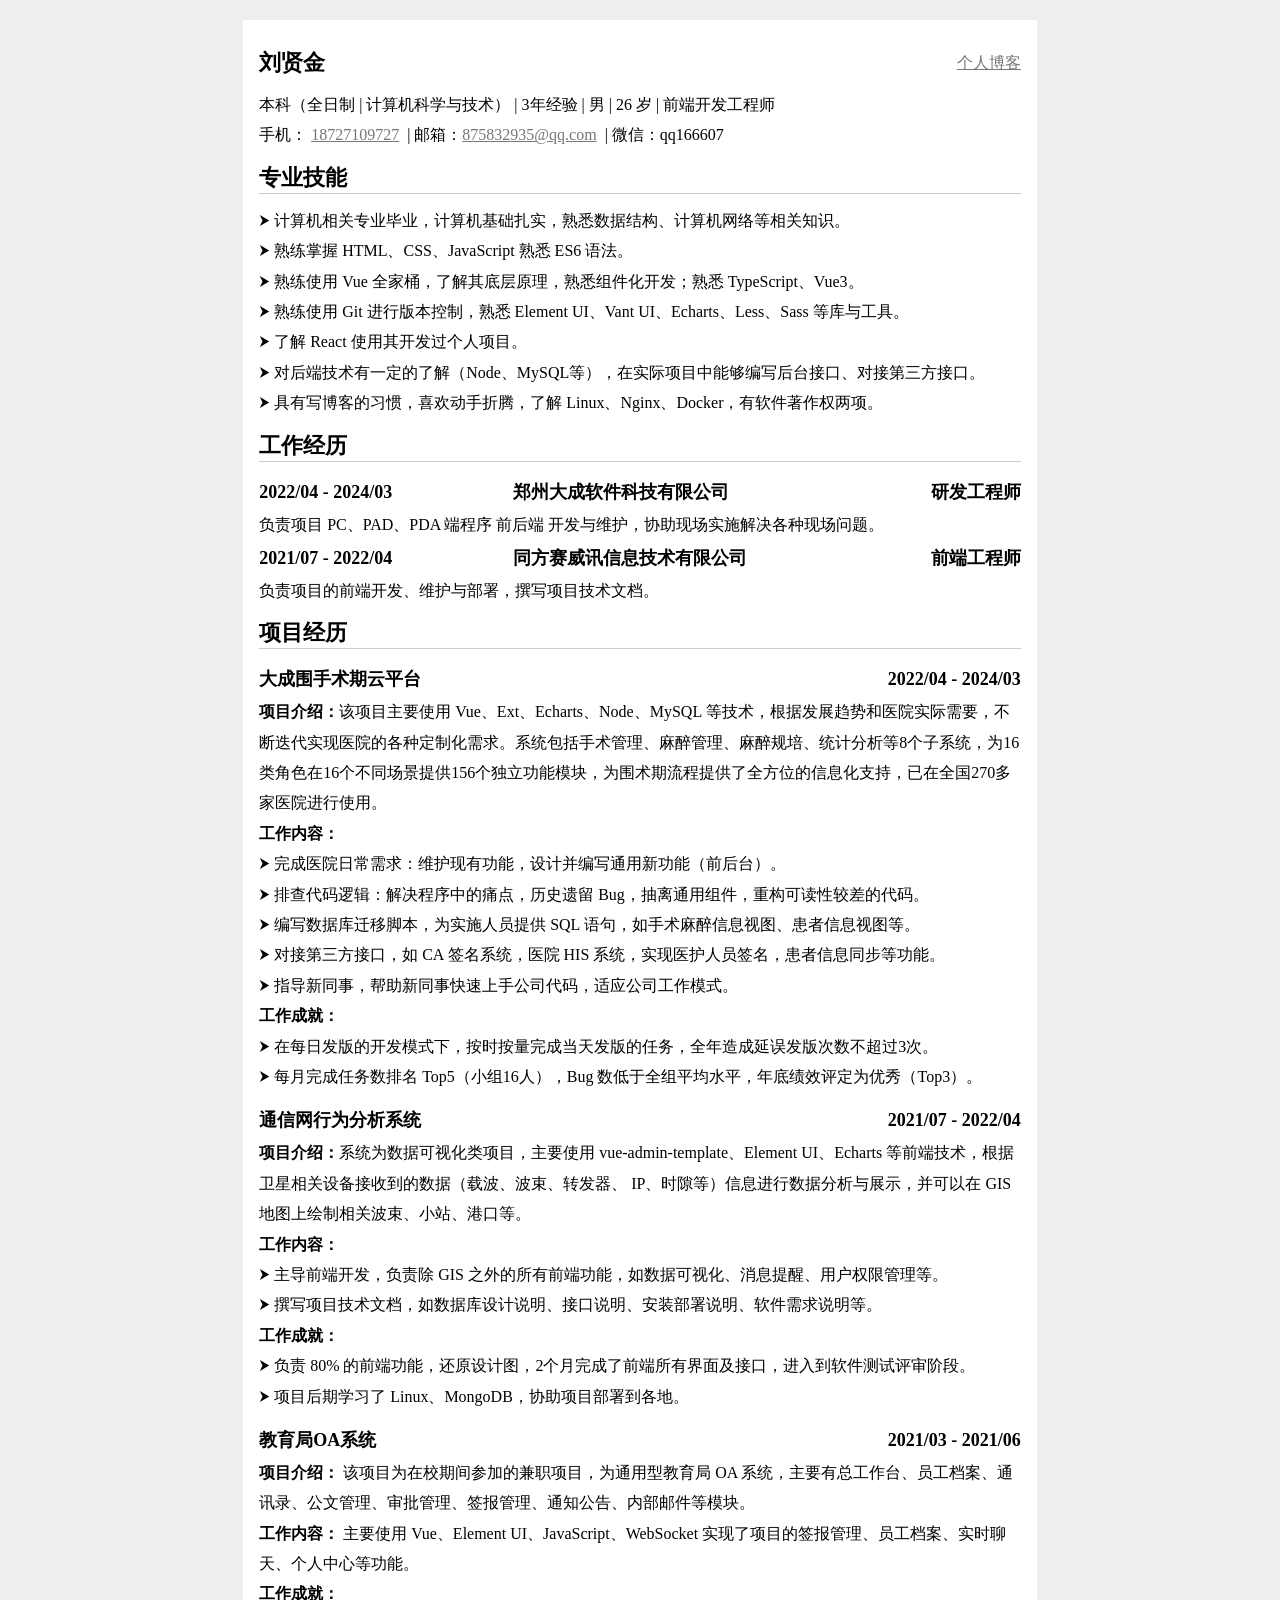
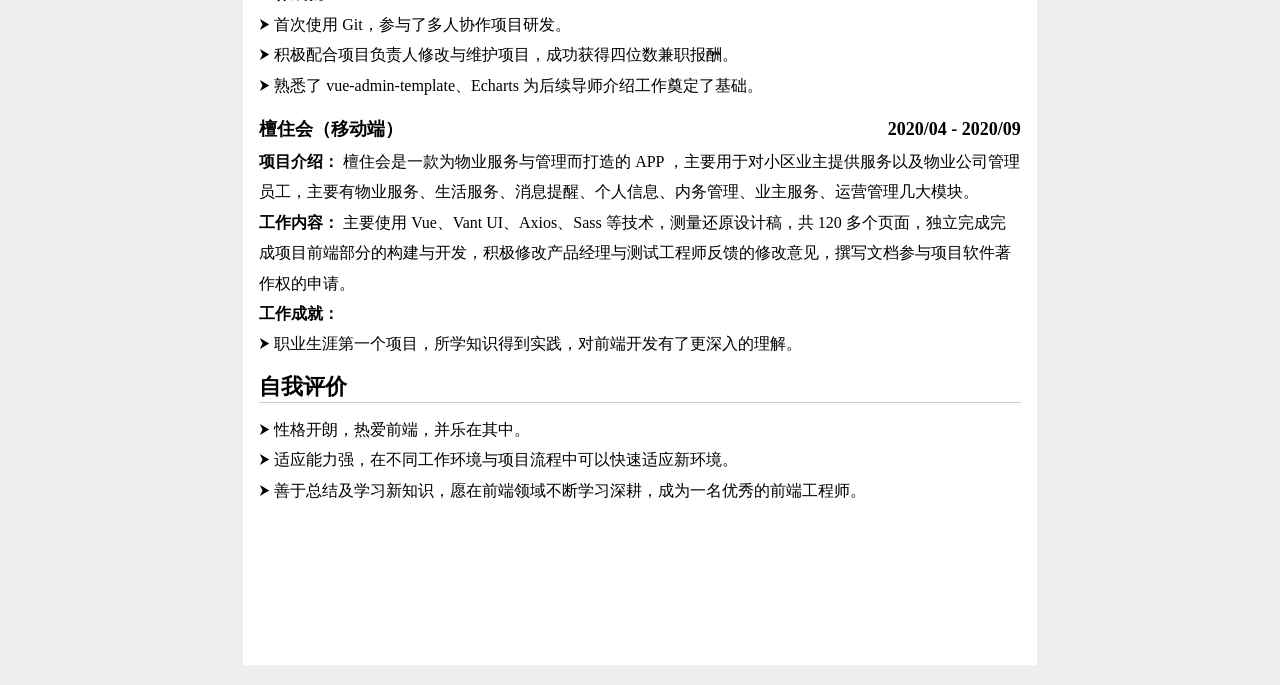
<file: index.html>
<!DOCTYPE html>
<html lang="zh">
<head>
  <meta charset="UTF-8">
  <meta http-equiv="X-UA-Compatible" content="IE=edge">
  <meta name="viewport"
        content="width=device-width,initial-scale=1,minimum-scale=1,maximum-scale=1,user-scalable=no,viewport-fit=cover">
  <meta name="format-detection" content="telephone=no"/>
  <title>我的简历</title>
  <link rel="stylesheet" href="./index.css">
</head>
<body>
<article>
  <section>
    <div class="title">
      <h1 class="name">刘贤金</h1>
      <div>
        <div>
          <a href="https://yixuan.today" target="_blank">个人博客</a>
        </div>
      </div>
    </div>
    <div class="row  pc-row">
      <div>
        本科（全日制 | 计算机科学与技术）<span class="pc-interval">&nbsp;|&nbsp;</span>
      </div>
      <div>3年经验&nbsp;|&nbsp;男&nbsp;|&nbsp;26 岁&nbsp;|&nbsp;前端开发工程师</div>
    </div>
    <div class="row pc-row">
      <div>手机：
        <a href="tel:18727109727">18727109727</a>
        <span class="pc-interval">&nbsp;|&nbsp;</span>
      </div>
      <div>
        邮箱：<a href="mailto:875832935@qq.com">875832935@qq.com</a>
        <span class="pc-interval">&nbsp;|&nbsp;</span>
      </div>
      <div>
        微信：qq166607
      </div>
    </div>
  </section>
  <section>
    <h1>专业技能</h1>
    <div class="row">
      <img src="icon/item.svg" width="11px" alt="item"/>
      计算机相关专业毕业，计算机基础扎实，熟悉数据结构、计算机网络等相关知识。
    </div>
    <div class="row">
      <img src="icon/item.svg" width="11px" alt="item"/>
      熟练掌握<span class="tag"> HTML、CSS、JavaScript </span>熟悉 ES6 语法。
    </div>
    <div class="row">
      <img src="icon/item.svg" width="11px" alt="item"/>
      熟练使用<span class="tag"> Vue 全家桶</span>，了解其底层原理，熟悉组件化开发；熟悉<span class="tag"> TypeScript、Vue3</span>。
    </div>
    <div class="row">
      <img src="icon/item.svg" width="11px" alt="item"/>
      熟练使用<span class="tag"> Git </span>进行版本控制，熟悉<span class="tag"> Element UI、Vant UI、Echarts、Less、Sass </span>等库与工具。
    </div>
    <div class="row">
      <img src="icon/item.svg" width="11px" alt="item"/>
      了解 React 使用其开发过个人项目。
    </div>
    <div class="row">
      <img src="icon/item.svg" width="11px" alt="item"/>
      对后端技术有一定的了解（Node、MySQL等），在实际项目中能够编写后台接口、对接第三方接口。
    </div>
    <div class="row">
      <img src="icon/item.svg" width="11px" alt="item"/>
      具有写博客的习惯，喜欢动手折腾，了解 Linux、Nginx、Docker，有软件著作权两项。
    </div>
  </section>
  <section>
    <h1>工作经历</h1>
    <div class="sub-title-compatible row">
      <div>2022/04 - 2024/03</div>
      <div>郑州大成软件科技有限公司</div>
      <div>研发工程师</div>
    </div>
    <div class="row">
      负责项目 <span class="tag">PC、PAD、PDA </span>端程序<span class="tag">&nbsp;前后端&nbsp;</span>开发与维护，协助现场实施解决各种现场问题。
    </div>
    <div class="sub-title-compatible row">
      <div>2021/07 - 2022/04</div>
      <div>同方赛威讯信息技术有限公司 </div>
      <div>前端工程师</div>
    </div>
    <div class="row">
      负责项目的前端开发、维护与部署，撰写项目技术文档。
    </div>
  </section>
  <section>
    <h1>项目经历</h1>
    <div class="sub-title-compatible row">
      <div>大成围手术期云平台</div>
      <div>2022/04 - 2024/03</div>
    </div>
    <div class="row">
      <span class="row-title">项目介绍：</span>该项目主要使用 <span class="tag">Vue、Ext、Echarts、Node、MySQL </span>等技术，根据发展趋势和医院实际需要，不断迭代实现医院的各种定制化需求。系统包括手术管理、麻醉管理、麻醉规培、统计分析等8个子系统，为16类角色在16个不同场景提供156个独立功能模块，为围术期流程提供了全方位的信息化支持，已在全国270多家医院进行使用。
      <br/>
      <span class="row-title">工作内容：</span>
      <div>
        <div class="row">
          <img src="icon/item.svg" width="11px" alt="item"/>
          完成医院日常需求：维护现有功能，设计并编写通用新功能（前后台）。
        </div>
        <div class="row">
          <img src="icon/item.svg" width="11px" alt="item"/>
          排查代码逻辑：解决程序中的痛点，历史遗留 Bug，抽离通用组件，重构可读性较差的代码。
        </div>
        <div class="row">
          <img src="icon/item.svg" width="11px" alt="item"/>
          编写数据库迁移脚本，为实施人员提供 SQL 语句，如手术麻醉信息视图、患者信息视图等。
        </div>
        <div class="row">
          <img src="icon/item.svg" width="11px" alt="item"/>
          对接第三方接口，如 CA 签名系统，医院 HIS 系统，实现医护人员签名，患者信息同步等功能。
        </div>
        <div class="row">
          <img src="icon/item.svg" width="11px" alt="item"/>
          指导新同事，帮助新同事快速上手公司代码，适应公司工作模式。
        </div>
      </div>
      <span class="row-title">工作成就：</span>
      <div class="row">
        <img src="icon/item.svg" width="11px" alt="item"/>
        在每日发版的开发模式下，按时按量完成当天发版的任务，全年造成延误发版次数不超过3次。
      </div>
      <div class="row">
        <img src="icon/item.svg" width="11px" alt="item"/>
        每月完成任务数排名<span class="tag"> Top5</span>（小组16人），Bug 数低于全组平均水平，年底绩效评定为优秀<span
          class="tag">（Top3）</span>。
      </div>
    </div>
  </section>
  <section class="cat-item page" style="page-break-before: always;">
    <div class="sub-title-compatible row">
      <div>通信网行为分析系统</div>
      <div>2021/07 - 2022/04</div>
    </div>
    <div class="row">
      <span class="row-title">项目介绍：</span>系统为数据可视化类项目，主要使用 <span class="tag">vue-admin-template、Element UI、Echarts </span>等前端技术，根据卫星相关设备接收到的数据（载波、波束、转发器、
      IP、时隙等）信息进行数据分析与展示，并可以在 GIS 地图上绘制相关波束、小站、港口等。
      <br/>
      <span class="row-title">工作内容：</span>
      <div class="row">
        <img src="icon/item.svg" width="11px" alt="item"/>
        主导前端开发，负责除 GIS 之外的所有前端功能，如数据可视化、消息提醒、用户权限管理等。
      </div>
      <div class="row">
        <img src="icon/item.svg" width="11px" alt="item"/>
        撰写项目技术文档，如数据库设计说明、接口说明、安装部署说明、软件需求说明等。
      </div>
      <span class="row-title">工作成就：</span>
      <div class="row">
        <img src="icon/item.svg" width="11px" alt="item"/>
        负责 <span class="tag">80%</span> 的前端功能，还原设计图，2个月完成了前端所有界面及接口，进入到软件测试评审阶段。
      </div>
      <div class="row">
        <img src="icon/item.svg" width="11px" alt="item"/>
        项目后期学习了 <span class="tag">Linux、MongoDB</span>，协助项目部署到各地。
      </div>
    </div>
  </section>
  <section class="cat-item">
    <div class="sub-title-compatible row">
      <div>教育局OA系统</div>
      <div>2021/03 - 2021/06</div>
    </div>
    <div class="row">
      <span class="row-title">项目介绍：</span>
      该项目为在校期间参加的兼职项目，为通用型教育局 OA 系统，主要有总工作台、员工档案、通讯录、公文管理、审批管理、签报管理、通知公告、内部邮件等模块。
      <br/>
      <span class="row-title">工作内容：</span>
      主要使用<span class="tag"> Vue、Element UI、JavaScript、WebSocket </span>实现了项目的签报管理、员工档案、实时聊天、个人中心等功能。
      <br/>
      <span class="row-title">工作成就：</span>
      <div class="row">
        <img src="icon/item.svg" width="11px" alt="item"/>
        首次使用 <span class="tag">Git</span>，参与了多人协作项目研发。
      </div>
      <div class="row">
        <img src="icon/item.svg" width="11px" alt="item"/>
        积极配合项目负责人修改与维护项目，成功获得四位数兼职报酬。
      </div>
      <div class="row">
        <img src="icon/item.svg" width="11px" alt="item"/>
        熟悉了 <span class="tag">vue-admin-template、Echarts</span> 为后续导师介绍工作奠定了基础。
      </div>
    </div>
  </section>
  <section class="cat-item">
    <div class="sub-title-compatible row">
      <div>檀住会（移动端）</div>
      <div>2020/04 - 2020/09</div>
    </div>
    <div class="row">
      <span class="row-title">项目介绍：</span>
      檀住会是一款为物业服务与管理而打造的 APP ，主要用于对小区业主提供服务以及物业公司管理员工，主要有物业服务、生活服务、消息提醒、个人信息、内务管理、业主服务、运营管理几大模块。
      <br/>
      <span class="row-title">工作内容：</span>
      主要使用<span class="tag"> Vue、Vant UI、Axios、Sass </span>等技术，测量还原设计稿，共 120
      多个页面，独立完成完成项目前端部分的构建与开发，积极修改产品经理与测试工程师反馈的修改意见，撰写文档参与项目软件著作权的申请。
      <br/>
      <span class="row-title">工作成就：</span>
      <div class="row">
        <img src="icon/item.svg" width="11px" alt="item"/>
        职业生涯第一个项目，所学知识得到实践，对前端开发有了更深入的理解。
      </div>
    </div>
  </section>
  <section>
    <h1>自我评价</h1>
    <div class="row">
      <img src="icon/item.svg" width="11px" alt="item"/>
      性格开朗，热爱前端，并乐在其中。
    </div>
    <div class="row">
      <img src="icon/item.svg" width="11px" alt="item"/>
      适应能力强，在不同工作环境与项目流程中可以快速适应新环境。
    </div>
    <div class="row">
      <img src="icon/item.svg" width="11px" alt="item"/>
      善于总结及学习新知识，愿在前端领域不断学习深耕，成为一名优秀的前端工程师。
    </div>
  </section>
</article>
</body>
</html>
</file>
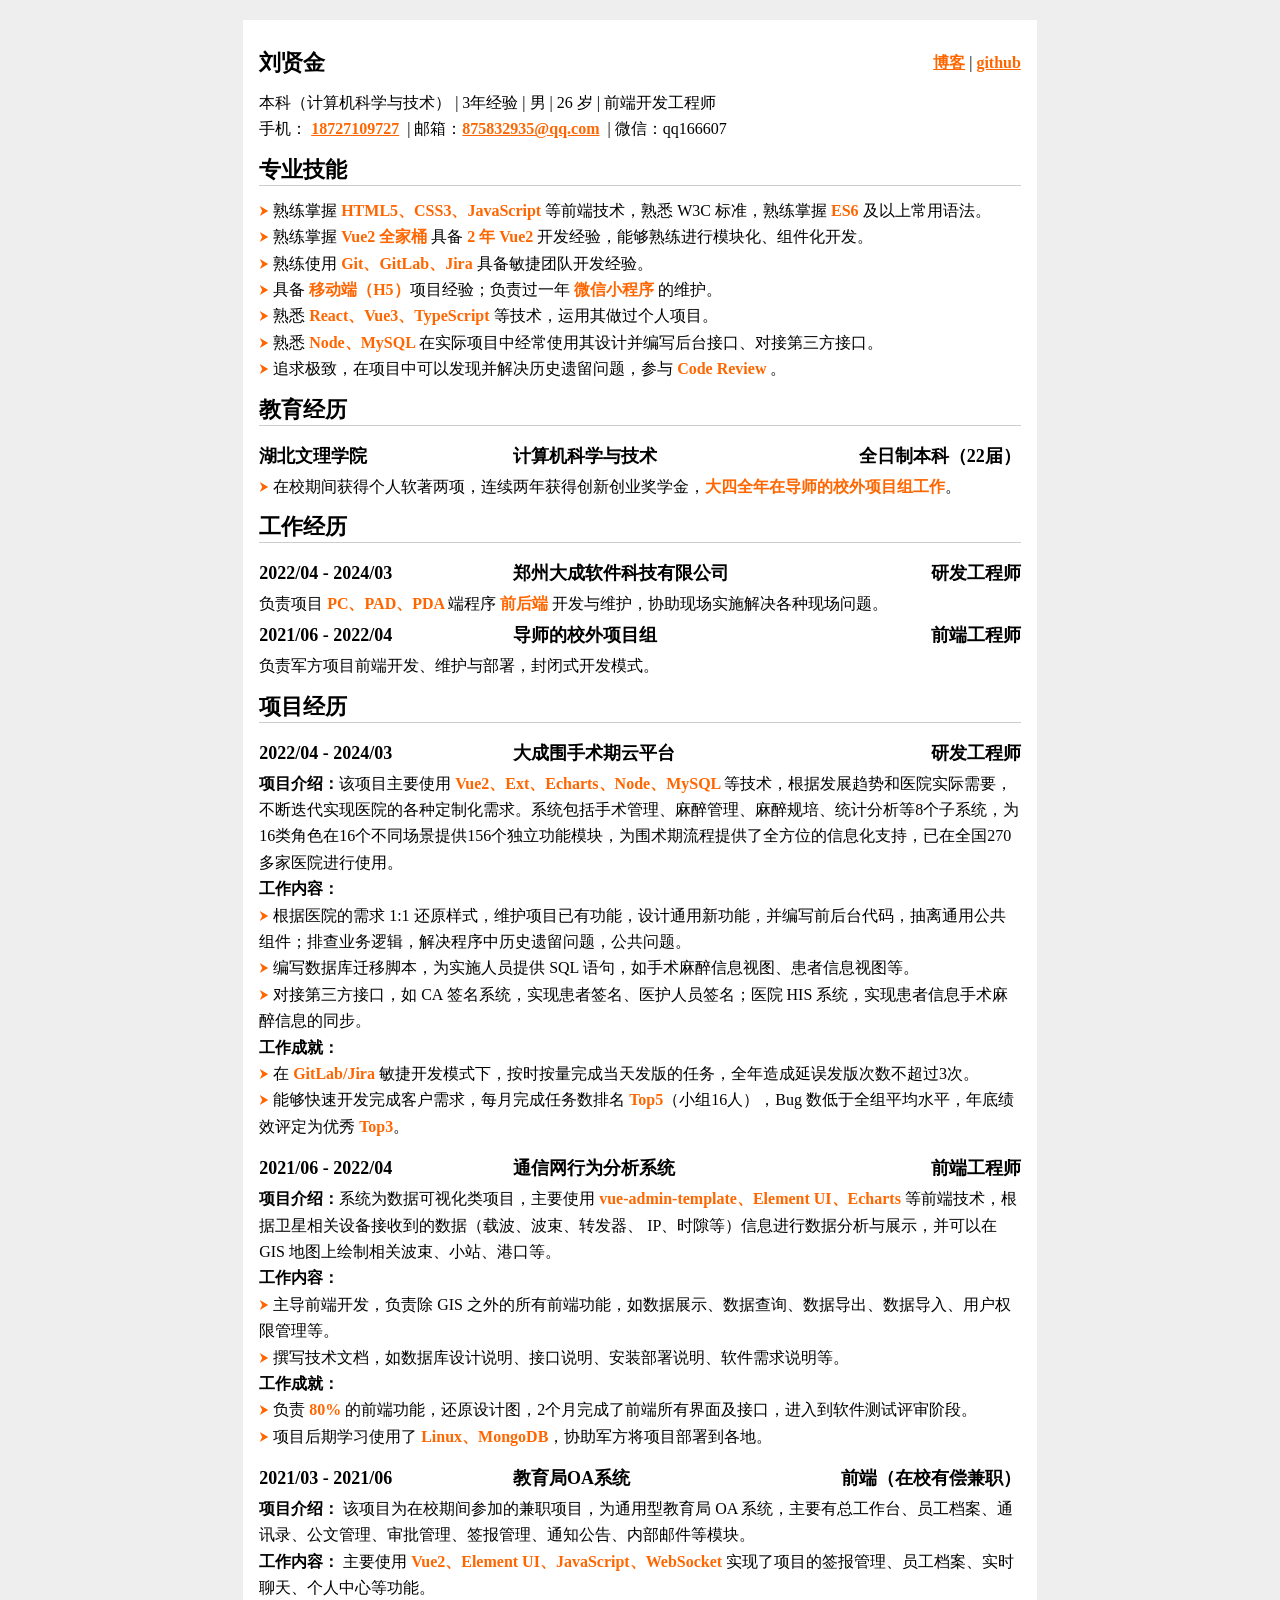
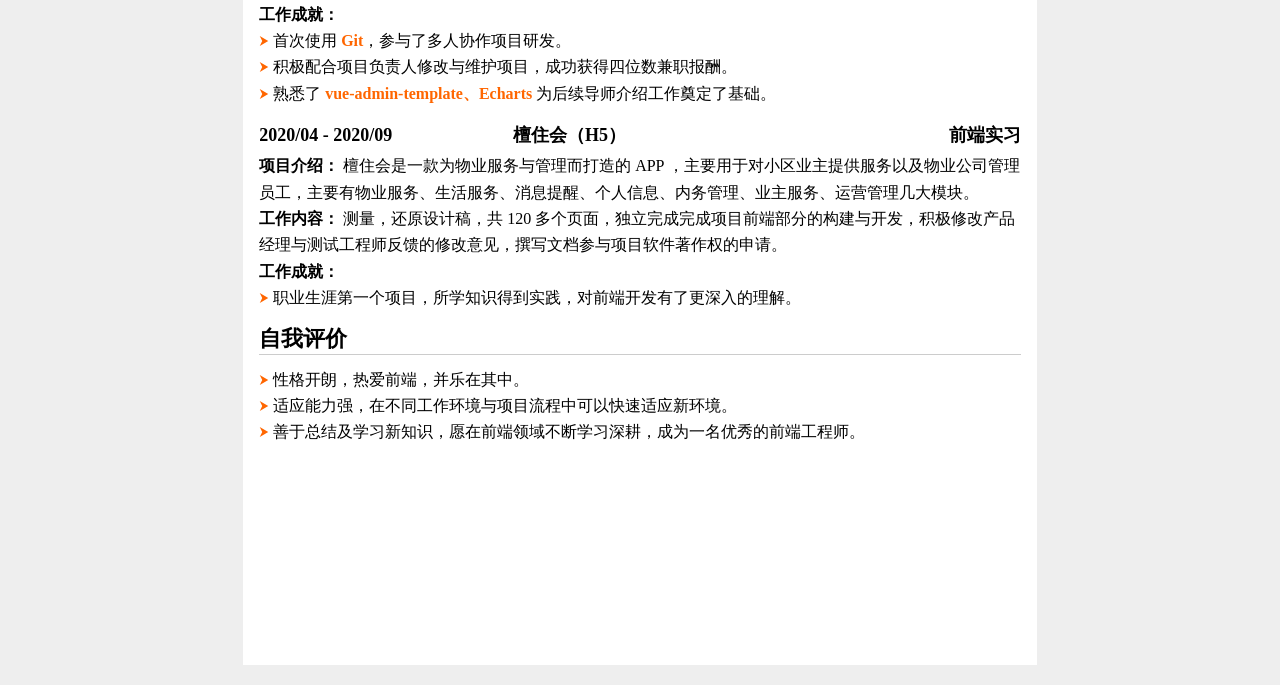
<file: src/index.html>
<!DOCTYPE html>
<html lang="zh">
<head>
  <meta charset="UTF-8">
  <meta http-equiv="X-UA-Compatible" content="IE=edge">
  <meta name="viewport"
        content="width=device-width,initial-scale=1,minimum-scale=1,maximum-scale=1,user-scalable=no,viewport-fit=cover">
  <title>我的简历</title>
  <link rel="stylesheet" href="./index.css">
</head>
<body>
<article>
  <section>
    <div class="title">
      <h1 class="name">刘贤金</h1>
      <div>
        <div>
          <a href="https://yixuan.today" target="_blank">博客</a> |
          <a href="https://github.com/liuxianjin" target="_blank">github</a>
        </div>
      </div>
    </div>
    <div class="row  pc-row">
      <div>
        本科（计算机科学与技术）<span class="pc-interval">&nbsp;|&nbsp;</span>
      </div>
      <div>3年经验&nbsp;|&nbsp;男&nbsp;|&nbsp;26 岁&nbsp;|&nbsp;前端开发工程师</div>
    </div>
    <div class="row pc-row">
      <div>手机：
        <a href="tel:18727109727">18727109727</a>
        <span class="pc-interval">&nbsp;|&nbsp;</span>
      </div>
      <div>
        邮箱：<a href="mailto:875832935@qq.com">875832935@qq.com</a>
        <span class="pc-interval">&nbsp;|&nbsp;</span>
      </div>
      <div>
        微信：qq166607
      </div>
    </div>
  </section>
  <section>
    <h1>专业技能</h1>
    <div class="row">
      <img src="icon/item.svg" width="10px" alt="item"/>
      熟练掌握 <span class="tag">HTML5、CSS3、JavaScript</span> 等前端技术，熟悉 W3C 标准，熟练掌握 <span
        class="tag">ES6</span> 及以上常用语法。
    </div>
    <div class="row">
      <img src="icon/item.svg" width="10px" alt="item"/>
      熟练掌握<span class="tag"> Vue2 全家桶 </span>具备<span class="tag"> 2 年 Vue2 </span>开发经验，能够熟练进行模块化、组件化开发。
    </div>
    <div class="row">
      <img src="icon/item.svg" width="10px" alt="item"/>
      熟练使用<span class="tag"> Git、GitLab、Jira </span>具备敏捷团队开发经验。
    </div>
    <div class="row">
      <img src="icon/item.svg" width="10px" alt="item"/>
      具备<span class="tag"> 移动端（H5）</span>项目经验；负责过一年<span class="tag"> 微信小程序 </span>的维护。
    </div>
    <div class="row">
      <img src="icon/item.svg" width="10px" alt="item"/>
      熟悉 <span class="tag">React、Vue3、TypeScript </span>等技术，运用其做过个人项目。
    </div>
    <div class="row">
      <img src="icon/item.svg" width="10px" alt="item"/>
      熟悉 <span class="tag">Node、MySQL </span>在实际项目中经常使用其设计并编写后台接口、对接第三方接口。
    </div>
    <div class="row">
      <img src="icon/item.svg" width="10px" alt="item"/>
      追求极致，在项目中可以发现并解决历史遗留问题，参与 <span class="tag">Code Review </span>。
    </div>
  </section>
  <section>
    <h1>教育经历</h1>
    <div class="sub-title row">
      <div>湖北文理学院</div>
      <div>计算机科学与技术</div>
      <div>全日制本科（22届）</div>
    </div>
    <div class="row">
      <div class="row">
        <img src="icon/item.svg" width="10px" alt="item"/>
        在校期间获得个人软著两项，连续两年获得创新创业奖学金，<span class="tag">大四全年在导师的校外项目组工作</span>。
      </div>
    </div>
  </section>
  <section>
    <h1>工作经历</h1>
    <div class="sub-title row">
      <div>2022/04 - 2024/03</div>
      <div>郑州大成软件科技有限公司</div>
      <div>研发工程师</div>
    </div>
    <div class="row">
      负责项目 <span class="tag">PC、PAD、PDA </span>端程序<span class="tag">&nbsp;前后端&nbsp;</span>开发与维护，协助现场实施解决各种现场问题。
    </div>
    <div class="sub-title row">
      <div>2021/06 - 2022/04</div>
      <div>导师的校外项目组</div>
      <div>前端工程师</div>
    </div>
    <div class="row">
      负责军方项目前端开发、维护与部署，封闭式开发模式。
    </div>
  </section>
  <section>
    <h1>项目经历</h1>
    <div class="sub-title row">
      <div>2022/04 - 2024/03</div>
      <div>大成围手术期云平台</div>
      <div>研发工程师</div>
    </div>
    <div class="row">
      <span class="row-title">项目介绍：</span>该项目主要使用 <span class="tag">Vue2、Ext、Echarts、Node、MySQL </span>等技术，根据发展趋势和医院实际需要，不断迭代实现医院的各种定制化需求。系统包括手术管理、麻醉管理、麻醉规培、统计分析等8个子系统，为16类角色在16个不同场景提供156个独立功能模块，为围术期流程提供了全方位的信息化支持，已在全国270多家医院进行使用。
      <br/>
      <span class="row-title">工作内容：</span>
      <div>
        <div class="row">
          <img src="icon/item.svg" width="10px" alt="item"/>
          根据医院的需求 1:1 还原样式，维护项目已有功能，设计通用新功能，并编写前后台代码，抽离通用公共组件；排查业务逻辑，解决程序中历史遗留问题，公共问题。
        </div>
        <div class="row">
          <img src="icon/item.svg" width="10px" alt="item"/>
          编写数据库迁移脚本，为实施人员提供 SQL 语句，如手术麻醉信息视图、患者信息视图等。
        </div>
        <div class="row">
          <img src="icon/item.svg" width="10px" alt="item"/>
          对接第三方接口，如 CA 签名系统，实现患者签名、医护人员签名；医院 HIS 系统，实现患者信息手术麻醉信息的同步。
        </div>
      </div>
      <span class="row-title">工作成就：</span>
      <div class="row">
        <img src="icon/item.svg" width="10px" alt="item"/>
        在 <span class="tag">GitLab/Jira</span> 敏捷开发模式下，按时按量完成当天发版的任务，全年造成延误发版次数不超过3次。
      </div>
      <div class="row">
        <img src="icon/item.svg" width="10px" alt="item"/>
        能够快速开发完成客户需求，每月完成任务数排名<span class="tag"> Top5</span>（小组16人），Bug 数低于全组平均水平，年底绩效评定为优秀
        <span class="tag">Top3</span>。
      </div>
    </div>
  </section>
  <section class="cat-item page" style="page-break-before: always;">
    <div class="sub-title row">
      <div>2021/06 - 2022/04</div>
      <div>通信网行为分析系统</div>
      <div>前端工程师</div>
    </div>
    <div class="row">
      <span class="row-title">项目介绍：</span>系统为数据可视化类项目，主要使用 <span class="tag">vue-admin-template、Element UI、Echarts </span>等前端技术，根据卫星相关设备接收到的数据（载波、波束、转发器、
      IP、时隙等）信息进行数据分析与展示，并可以在 GIS 地图上绘制相关波束、小站、港口等。
      <br/>
      <span class="row-title">工作内容：</span>
      <div class="row">
        <img src="icon/item.svg" width="10px" alt="item"/>
        主导前端开发，负责除 GIS 之外的所有前端功能，如数据展示、数据查询、数据导出、数据导入、用户权限管理等。
      </div>
      <div class="row">
        <img src="icon/item.svg" width="10px" alt="item"/>
        撰写技术文档，如数据库设计说明、接口说明、安装部署说明、软件需求说明等。
      </div>
      <span class="row-title">工作成就：</span>
      <div class="row">
        <img src="icon/item.svg" width="10px" alt="item"/>
        负责 <span class="tag">80%</span> 的前端功能，还原设计图，2个月完成了前端所有界面及接口，进入到软件测试评审阶段。
      </div>
      <div class="row">
        <img src="icon/item.svg" width="10px" alt="item"/>
        项目后期学习使用了 <span class="tag">Linux、MongoDB</span>，协助军方将项目部署到各地。
      </div>
    </div>
  </section>
  <section class="cat-item">
    <div class="sub-title row">
      <div>2021/03 - 2021/06</div>
      <div>教育局OA系统</div>
      <div>前端（在校有偿兼职）</div>
    </div>
    <div class="row">
      <span class="row-title">项目介绍：</span>
      该项目为在校期间参加的兼职项目，为通用型教育局 OA 系统，主要有总工作台、员工档案、通讯录、公文管理、审批管理、签报管理、通知公告、内部邮件等模块。
      <br/>
      <span class="row-title">工作内容：</span>
      主要使用<span class="tag"> Vue2、Element UI、JavaScript、WebSocket </span>实现了项目的签报管理、员工档案、实时聊天、个人中心等功能。
      <br/>
      <span class="row-title">工作成就：</span>
      <div class="row">
        <img src="icon/item.svg" width="10px" alt="item"/>
        首次使用 <span class="tag">Git</span>，参与了多人协作项目研发。
      </div>
      <div class="row">
        <img src="icon/item.svg" width="10px" alt="item"/>
        积极配合项目负责人修改与维护项目，成功获得四位数兼职报酬。
      </div>
      <div class="row">
        <img src="icon/item.svg" width="10px" alt="item"/>
        熟悉了 <span class="tag">vue-admin-template、Echarts</span> 为后续导师介绍工作奠定了基础。
      </div>
    </div>
  </section>
  <section class="cat-item">
    <div class="sub-title row">
      <div>2020/04 - 2020/09</div>
      <div>檀住会（H5）</div>
      <div>前端实习</div>
    </div>
    <div class="row">
      <span class="row-title">项目介绍：</span>
      檀住会是一款为物业服务与管理而打造的 APP ，主要用于对小区业主提供服务以及物业公司管理员工，主要有物业服务、生活服务、消息提醒、个人信息、内务管理、业主服务、运营管理几大模块。
      <br/>
      <span class="row-title">工作内容：</span>
      测量，还原设计稿，共 120 多个页面，独立完成完成项目前端部分的构建与开发，积极修改产品经理与测试工程师反馈的修改意见，撰写文档参与项目软件著作权的申请。
      <br/>
      <span class="row-title">工作成就：</span>
      <div class="row">
        <img src="icon/item.svg" width="10px" alt="item"/>
        职业生涯第一个项目，所学知识得到实践，对前端开发有了更深入的理解。
      </div>
    </div>
  </section>
  <section>
    <h1>自我评价</h1>
    <div class="row">
      <img src="icon/item.svg" width="10px" alt="item"/>
      性格开朗，热爱前端，并乐在其中。
    </div>
    <div class="row">
      <img src="icon/item.svg" width="10px" alt="item"/>
      适应能力强，在不同工作环境与项目流程中可以快速适应新环境。
    </div>
    <div class="row">
      <img src="icon/item.svg" width="10px" alt="item"/>
      善于总结及学习新知识，愿在前端领域不断学习深耕，成为一名优秀的前端工程师。
    </div>
  </section>
</article>
</body>
</html>
</file>
<file: index.css>
* {
  box-sizing: border-box;
}
body {
  background: #eee;
  margin: 20px 0;
  font-family: "黑体", serif;
}
article {
  width: 21cm;
  min-height: 59.4cm;
  background-color: white;
  margin: 0 auto;
  overflow: auto;
  padding: 1em;
  font-size: 16px;
}
.row {
  line-height: 1.9;
}
.pc-row {
  display: flex;
}
.row-title {
  font-weight: bold;
}
.title {
  display: flex;
  align-items: center;
  justify-content: space-between;
}
.title .name {
  border-bottom: none;
}
h1 {
  font-size: 22px;
  border-bottom: 1px solid #ccc;
  /*color: #054ff5;*/
}
.sub-title-compatible {
  display: flex;
  justify-content: space-between;
  font-size: 18px;
  font-weight: bold;
  line-height: 2;
  /*color: #14e345;*/
}
.sub-title-compatible div {
  flex: 1;
}
.sub-title-compatible > div:last-child {
  text-align: right;
}
h1 {
  margin: 12px 0;
}
a {
  /*color: #f60;*/
  color: #777777;
  /*font-weight: bold;*/
}
.cat-item {
  margin: 10px 0 0 0;
}
.tag {
  /*color: #f60;*/
  /*font-weight: bold;*/
}
@media (max-width: 500px) {
  body {
    margin: 0;
  }
  article {
    width: auto;
    height: auto;
  }
  .sub-title-compatible {
    display: grid;
    font-size: 18px;
  }
  .sub-title-compatible div {
    display: grid
  }
  .sub-title-compatible > div:last-child {
    text-align: left;
  }
  .pc-row {
    display: grid;
  }
  .pc-interval {
    display: none;
  }
}
@media print {
  body {
    margin: 0;
  }
  .page {
    margin-top: 20px;
  }
}
</file>
<file: src/index.css>
* {
  box-sizing: border-box;
}
body {
  background: #eee;
  margin: 20px 0;
  font-family: "黑体", serif;
}
article {
  width: 21cm;
  min-height: 59.4cm;
  background-color: white;
  margin: 0 auto;
  overflow: auto;
  padding: 1em;
}
.row {
  line-height: 1.65;
}
.pc-row {
  display: flex;
}
.row-title {
  font-weight: bold;
}
.title {
  display: flex;
  align-items: center;
  justify-content: space-between;
}
.title .name {
  border-bottom: none;
}
h1 {
  font-size: 22px;
  border-bottom: 1px solid #ccc;
}
.sub-title {
  display: flex;
  justify-content: space-between;
  font-size: 18px;
  font-weight: bold;
  line-height: 2;
}
.sub-title div {
  flex: 1;
}
.sub-title > div:last-child {
  text-align: right;
}
h1 {
  margin: 12px 0;
}
a {
  color: #f60;
  font-weight: bold;
}
.cat-item {
  margin: 10px 0 0 0;
}
.tag {
  color: #f60;
  font-weight: bold;
}
@media (max-width: 500px) {
  body {
    margin: 0;
  }
  article {
    width: auto;
    height: auto;
  }
  .sub-title {
    display: block;
  }
  .sub-title div {
    display: block;
    width: 100vh;
  }
  .sub-title > div:last-child {
    text-align: left;
  }
  .pc-row {
    display: block;
  }
  .pc-interval{
    display: none;
  }
}
@media print {
  body {
    margin: 0;
  }
  .page{
    margin-top: 20px;
  }
}
</file>
